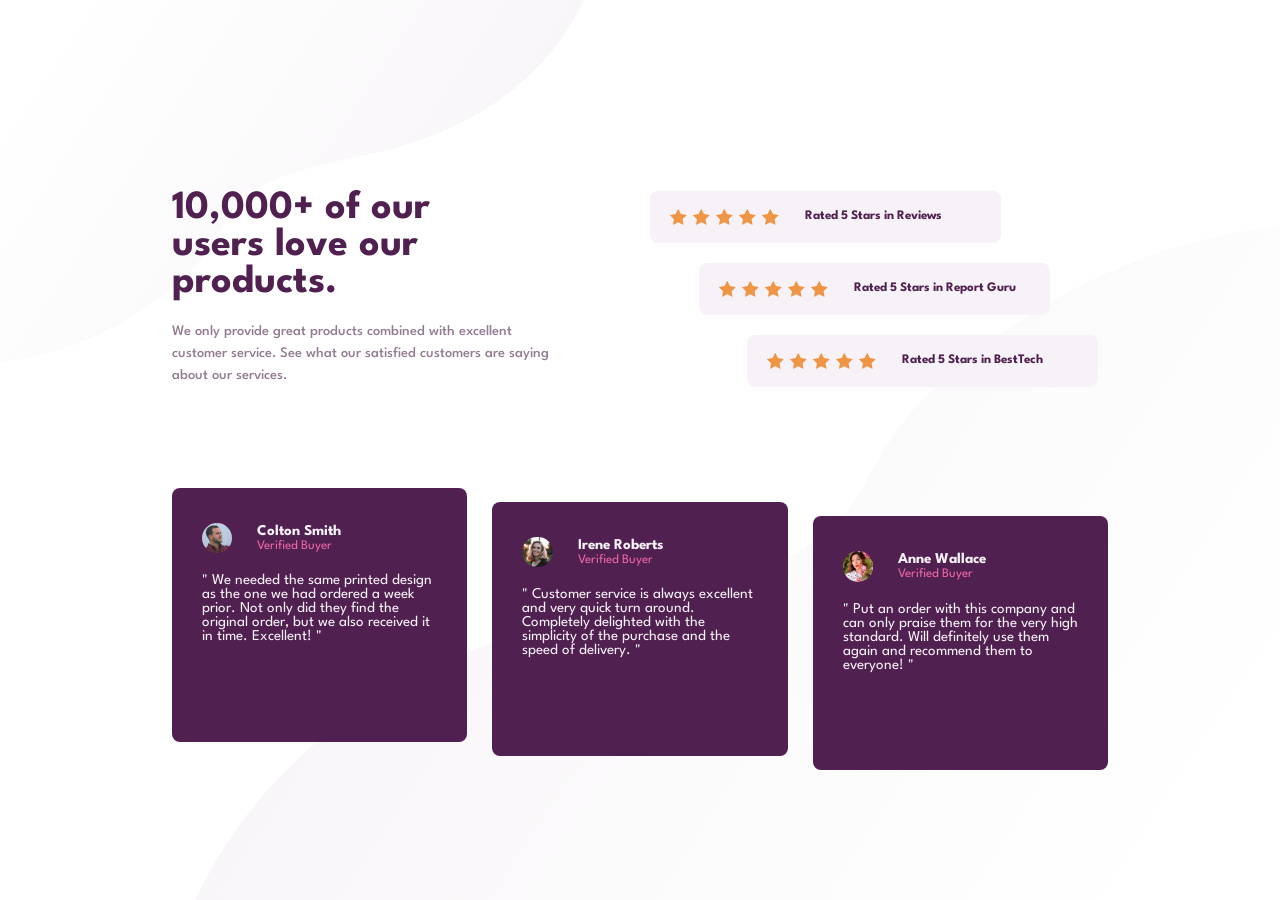
<file: index.html>
<!DOCTYPE html>
<html lang="en">
  <head>
    <meta charset="UTF-8" />
    <meta http-equiv="X-UA-Compatible" content="IE=edge" />
    <title>Social Proof</title>
    <link rel="preconnect" href="https://fonts.gstatic.com" />
    <link
      href="https://fonts.googleapis.com/css2?family=Spartan:wght@400;500;700&display=swap"
      rel="stylesheet"
    />
    <link rel="stylesheet" href="main.css" />
    <link
      rel="shortcut icon"
      href="./images/favicon-32x32.png"
      type="image/x-icon"
    />
  </head>
  <body>
    <div class="wrapper">
      <section class="top">
        <div class="users">
          <h1>10,000+ of our users love our products.</h1>
          <p>
            We only provide great products combined with excellent customer
            service. See what our satisfied customers are saying about our
            services.
          </p>
        </div>
        <div class="reviews">
          <div class="star-card left">
            <div class="star">
              <img src="./images/icon-star.svg" alt="Star image review" />
              <img src="./images/icon-star.svg" alt="Star image review" />
              <img src="./images/icon-star.svg" alt="Star image review" />
              <img src="./images/icon-star.svg" alt="Star image review" />
              <img src="./images/icon-star.svg" alt="Star image review" />
            </div>
            <p>Rated 5 Stars in Reviews</p>
          </div>
          <div class="star-card center">
            <div class="star">
              <img src="./images/icon-star.svg" alt="Star image review" />
              <img src="./images/icon-star.svg" alt="Star image review" />
              <img src="./images/icon-star.svg" alt="Star image review" />
              <img src="./images/icon-star.svg" alt="Star image review" />
              <img src="./images/icon-star.svg" alt="Star image review" />
            </div>
            <p>Rated 5 Stars in Report Guru</p>
          </div>
          <div class="star-card right">
            <div class="star">
              <img src="./images/icon-star.svg" alt="Star image review" />
              <img src="./images/icon-star.svg" alt="Star image review" />
              <img src="./images/icon-star.svg" alt="Star image review" />
              <img src="./images/icon-star.svg" alt="Star image review" />
              <img src="./images/icon-star.svg" alt="Star image review" />
            </div>
            <p>Rated 5 Stars in BestTech</p>
          </div>
        </div>
      </section>
      <!--! Section bottom -->
      <section class="bottom space">
        <div class="cards first">
          <div class="top-card">
            <img src="./images/image-colton.jpg" alt="Colton Smith" />
            <div class="top-card-name">
              <p>Colton Smith</p>
              <span>Verified Buyer</span>
            </div>
          </div>
          <p>
            " We needed the same printed design as the one we had ordered a week
            prior. Not only did they find the original order, but we also
            received it in time. Excellent! "
          </p>
        </div>
        <div class="cards second">
          <div class="top-card">
            <img src="./images/image-irene.jpg" alt="Irene Roberts" />
            <div class="top-card-name">
              <p>Irene Roberts</p>
              <span>Verified Buyer</span>
            </div>
          </div>
          <p>
            " Customer service is always excellent and very quick turn around.
            Completely delighted with the simplicity of the purchase and the
            speed of delivery. "
          </p>
        </div>
        <div class="cards third">
          <div class="top-card">
            <img src="./images/image-anne.jpg" alt="Anne Wallace" />
            <div class="top-card-name">
              <p>Anne Wallace</p>
              <span>Verified Buyer</span>
            </div>
          </div>
          <p>
            " Put an order with this company and can only praise them for the
            very high standard. Will definitely use them again and recommend
            them to everyone! "
          </p>
        </div>
      </section>
    </div>
  </body>
</html>
</file>
<file: main.css>
:root {
    /* colors */
    --dark-magenta: hsl(300, 43%, 22%);
    --soft-pink: hsl(333, 80%, 67%);
    --dark-gray-magenta: hsl(303, 10%, 53%);
    --light-gray-magenta: hsl(300, 24%, 96%);
    --white: #ffffff;

    --border-radius: 0.8rem;
    /* fonts */
    --fw400: 400;
    --fw500: 500;
    --fw700: 700;
}
*,
*::after,
*::before {
    padding: 0;
    margin: 0;
    box-sizing: border-box;
}
html {
    font-size: 62.5%;
}
body {
    font-size: 1.5rem;
    font-family:'Spartan', sans-serif;
    background-image: url(./images/bg-pattern-bottom-desktop.svg),
    url(./images/bg-pattern-top-desktop.svg);
    background-position: right bottom, left top;
    background-repeat: no-repeat, no-repeat;
    /* overflow: hidden; */
}
.space > * + * {
    margin-left: var(--space, 2.5rem);
}
img {
    max-width: 100%;
    display: block;
}
.wrapper {
    max-width: 1440px;
    min-height: 100vh;
    margin: 0 auto;
    display: grid;
    grid-template-columns: 1.1fr repeat(6, 1fr) 1.1fr;
    grid-template-rows: 100px 1fr 0.8fr 120px;
    /* gap: 3%; */
}
.top {
    grid-column: 2/8;
    grid-row: 2/3;
    display: flex;
    align-items: center;
}
/* ! Users */
.users {
    flex: 1 1 50%;
}
.users h1 {
    color: var(--dark-magenta);
    font-weight: var(--fw700);
    font-size: 4rem;
    width: 70%;
}
.users p {
    color: var(--dark-gray-magenta);
    font-weight: var(--fw500);
    line-height: 2.2rem;
    font-size: 1.45rem;
    padding: 2rem 0 0 0;
    width: 85%;
}
/*! reviews */
.reviews {
    flex: 1 1 50%;
    display: flex;
    flex-direction: column;
     justify-content: center;
}
.reviews .center {
    align-self: center;
}
.reviews .right {
    align-self: flex-end;
}
.star-card {
    display: flex;
    align-items: center;
    background-color: var(--light-gray-magenta);
    border-radius: var(--border-radius);
    padding: 1rem 0 1rem 0;
    margin: 1rem ;
    width: 75%;
}
.star {
    display: flex;
    padding: 0.8rem 2rem 0.8rem 2rem ;
}
.star img {
    padding-right: 0.6rem;
}
.star-card p {
    color: var(--dark-magenta);
    font-weight: var(--fw700);
    font-size: 1.3rem;
    line-height: 1.5rem;
    padding: 0.5rem 0;
}
/* ! Bottom */
.bottom {
    grid-column: 2/8;
    grid-row: 3/4;
    display: flex;
    padding: 1rem 0;
 
}
.cards {
    flex: 1 1 33.3%;
    height: 90%;
    min-width: 20rem;
    padding: 3.5rem 3rem;
    background-color: var(--dark-magenta);
    border-radius: var(--border-radius);
    color: var(--light-gray-magenta);
}
/* .cards + .cards {
    margin-left: 2.5rem;
} */
.top-card {
    display: flex;
    padding-bottom: 2rem;
    align-items: center;
}
.top-card img {
    width: 13%;
    height: 13%;
    border-radius: 50%;
    margin-right: 2.5rem;
}
.top-card-name p {
    font-weight: var(--fw700);
}
.top-card-name span {
    color: var(--soft-pink);
    font-size: 1.3rem;
}

.second {
    
    align-self: center;
}
.third {
    align-self: flex-end;
    margin-top: 2rem;
}

/* ! Media Query */
@media only screen and (max-width: 1024px) {
    .star-card {
        flex-direction: column;
      
    }
    .cards {
        align-items: center;
    }
    .cards + .cards {
        margin-left: 2rem;
        margin-top: 0;
        margin-bottom: 0;
    }
    .first, .second, .third {
        margin-top: 0;
        margin-bottom: 0;
        align-self: center;
    }
}


@media only screen and (max-width: 850px) {
    body {
        
        background-image: url(./images/bg-pattern-bottom-mobile.svg
        url(./images/bg-pattern-top-mobile.svg);
        background-position: bottom right, top left;
        background-repeat: no-repeat, no-repeat;
        background-size: max(50%, 400px);
        /* overflow: hidden; */
    }
    .wrapper {
        gap: 0;
        grid-template-rows: 50px 1fr 1fr 50px;
    }
    .top {
        flex-direction: column;
        justify-content: flex-end;
        align-items: center;
     
    }
    .users {
        width: 80%;
        text-align: center;
      
    }
    .users {
        display: flex;
        flex-direction: column;
        justify-content: flex-end;
    }
    .users h1 {
        width: 100%;
        font-size: 3rem;
        padding: 5rem 5rem 0 5rem;
    } 
    .users p {
        width: 100%;
        padding: 3rem 2rem 2rem 2rem;
    }
    .reviews {
        align-items: center;
        width: 100%;
        margin: 0.5rem 0 0 0;
    }
    .reviews .right {
        align-self: center;
    }
    .star-card {
        width: 100%;
        margin: 1rem 0;
    }
    /*  */
    .bottom {
        flex-direction: column;
        padding-bottom: 0rem;
    }
    .cards {
        width: 100%;  
       height: max-content;
    }
    .first,
    .second, 
    .third {
        margin:0; 
        align-self: center;
    }
    .cards + .cards {
        margin-left: 0;
        margin-top: 2rem;
    }
}
@media only screen and (max-width: 320px) {
   .top {
       align-items: flex-start;
   }
   .reviews {
       align-items: flex-start;
   }
   .reviews .right {
    align-self: flex-start;
}
   .reviews .center {
    align-self: flex-start;
}
    .star-card {
        width: 85%; 
        margin-left: 0;
    }
   
}
</file>
